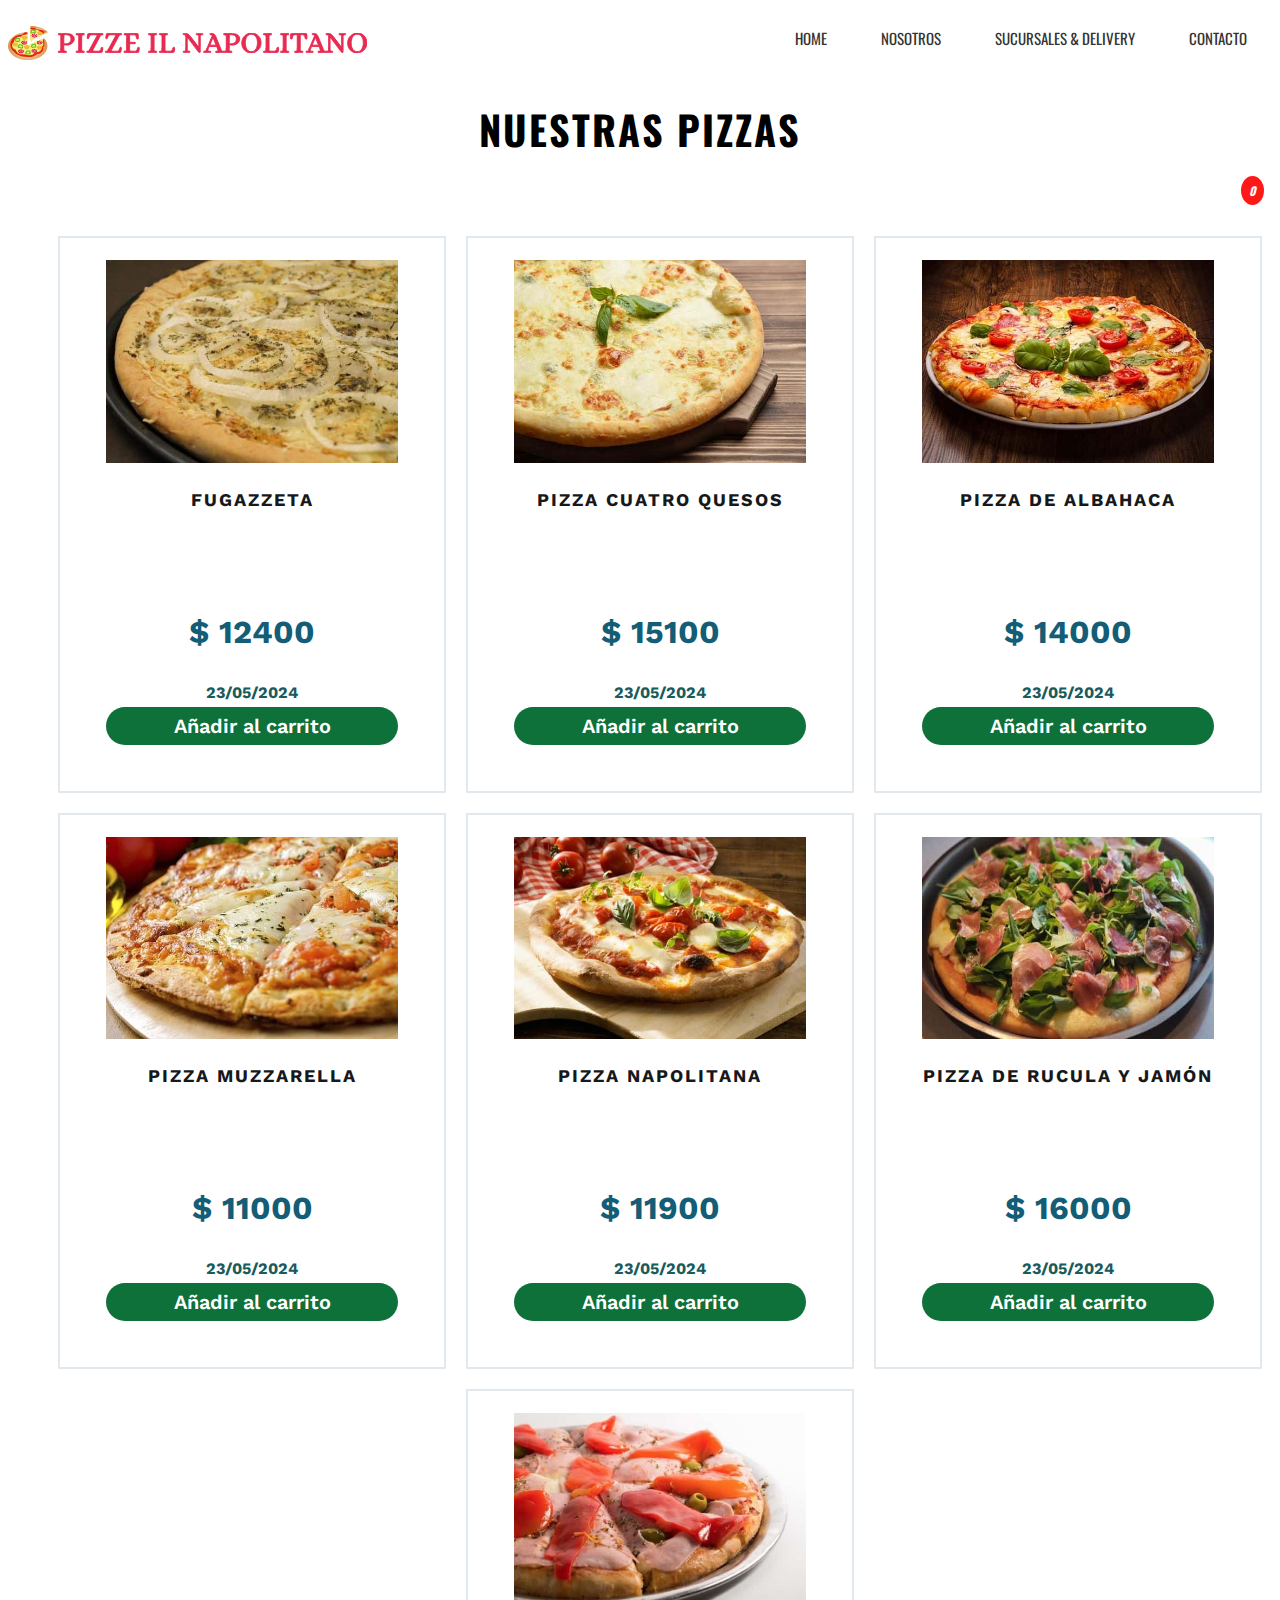
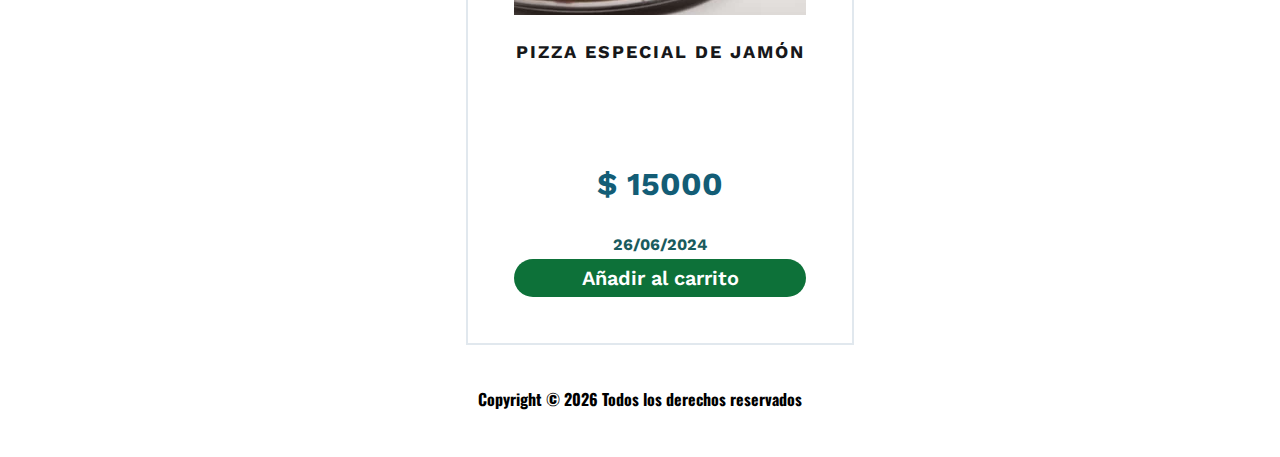
<file: index.html>
<!DOCTYPE html>
<html lang="es">

<head>
    <meta charset="UTF-8">
    <meta http-equiv="X-UA-Compatible" content="IE=edge" />
    <meta name="viewport" content="width=device-width, initial-scale=1.0">
    <title>Pizzeria Pizze Il Napolitano</title>
    <link rel="preconnect" href="https://fonts.googleapis.com">
    <link rel="preconnect" href="https://fonts.gstatic.com" crossorigin>
    <link
        href="https://fonts.googleapis.com/css2?family=Oswald:wght@200..700&family=Work+Sans:ital,wght@0,100..900;1,100..900&display=swap"
        rel="stylesheet">
    <link rel="preconnect" href="https://fonts.googleapis.com">
    <link rel="preconnect" href="https://fonts.gstatic.com" crossorigin>
    <link href="https://fonts.googleapis.com/css2?family=Work+Sans:ital,wght@0,100..900;1,100..900&display=swap"
        rel="stylesheet">
    <!-- Link font awesome-->
    <link rel="stylesheet" href="https://cdnjs.cloudflare.com/ajax/libs/font-awesome/6.5.2/css/all.min.css"
        integrity="sha512-SnH5WK+bZxgPHs44uWIX+LLJAJ9/2PkPKZ5QiAj6Ta86w+fsb2TkcmfRyVX3pBnMFcV7oQPJkl9QevSCWr3W6A=="
        crossorigin="anonymous" referrerpolicy="no-referrer" />
        <link rel="stylesheet" href="https://cdnjs.cloudflare.com/ajax/libs/animate.css/4.1.1/animate.min.css">
    <link rel="stylesheet" href="css/style.css">

</head>

<body>
    <header>
        <div id="header-container">
            <div id="logo">
                <img src="img/pizza.svg" alt="">
                <img class="logo-text" src="img/text.svg" alt="">

            </div>
            <nav>
                <ul>
                    <li><a href="#">HOME</a></li>
                    <li><a href="#">NOSOTROS</a></li>
                    <li><a href="#">SUCURSALES & DELIVERY</a></li>
                    <li><a href="#">CONTACTO</a></li>
                </ul>

            </nav>
        </div>
    </header>
    <div class="main-content">
        <h2 class="animate__animated animate__backInLeft">NUESTRAS PIZZAS</h2>
        <div id="cart">
            <i class="fa badge" id="badge" value=0><i class="fa-solid fa-cart-shopping fa-lg"></i></i>
        </div>
        <ul class="gallery">
            <li>
                <div class="card"> <!-- card es box -->
                    <figure> <img src="img/fugazzeta_cleanup.jpg" class="img-jpg" alt="fugazzeta" />
                        <figcaption>
                            <h3>FUGAZZETA</h3>
                            <p>$ 12400</p>
                            <time>23/05/2024</time>
                        </figcaption>
                        <button class="button" value="1">
                            Añadir al carrito <i class="fa-solid fa-cart-shopping"></i>
                        </button>
                    </figure>
                </div>
            </li>
            <li>
                <div class="card">
                    <figure> <img src="img/pizza-4-quesos.jpg" class="img-jpg" alt="pizza 4 quesos">
                        <figcaption>
                            <h3>PIZZA CUATRO QUESOS</h3>
                            <p>$ 15100</p>
                            <time>23/05/2024</time>
                        </figcaption>
                        <button class="button" value="2">
                            Añadir al carrito <i class="fa-solid fa-cart-shopping"></i>
                        </button>
                    </figure>
                </div>
            </li>
            <li>
                <div class="card">
                    <figure> <img src="img/pizza-de-albahaca.jpg" class="img-jpg" alt="pizza de albahaca">
                        <figcaption>
                            <h3>PIZZA DE ALBAHACA</h3>
                            <p>$ 14000</p>
                            <time>23/05/2024</time>
                        </figcaption>
                        <button class="button" value="3">
                            Añadir al carrito <i class="fa-solid fa-cart-shopping"></i>
                        </button>
                    </figure>
                </div>
            </li>
            <li>
                <div class="card">
                    <figure> <img src="img/pizza-muzzarella.jpg" class="img-jpg" alt="pizza muzzarella">
                        <figcaption>
                            <h3>PIZZA MUZZARELLA</h3>
                            <p>$ 11000</p>
                            <time>23/05/2024</time>
                        </figcaption>
                        <button class="button" value="4">
                            Añadir al carrito <i class="fa-solid fa-cart-shopping"></i>
                        </button>
                    </figure>
                </div>
            </li>
            <li>
                <div class="card">
                    <figure> <img src="img/pizza-napolitana.jpg" class="img-jpg" alt="pizza de napolitana">
                        <figcaption>
                            <h3>PIZZA NAPOLITANA</h3>
                            <p>$ 11900</p>
                            <time>23/05/2024</time>
                        </figcaption>
                        <button class="button" value="5">
                            Añadir al carrito <i class="fa-solid fa-cart-shopping"></i>
                        </button>
                    </figure>
                </div>
            </li>
            <li>
                <div class="card">
                    <figure> <img src="img/pizza-rucula-y-jamon-crudo.jpg" class="img-jpg"
                            alt="pizza de rucula y jamon crudo">
                        <figcaption>
                            <h3>PIZZA DE RUCULA Y JAMÓN</h3>
                            <p>$ 16000</p>
                            <time>23/05/2024</time>
                        </figcaption>
                        <button class="button" value="6">
                            Añadir al carrito <i class="fa-solid fa-cart-shopping"></i>
                        </button>
                    </figure>
                </div>
            </li>
            <li>
                <div class="card">
                    <figure> <img src="img/pizza-especial-de-jamon.jpg" class="img-jpg" alt="pizza especial de jamon">
                        <figcaption>
                            <h3>PIZZA ESPECIAL DE JAMÓN</h3>
                            <p>$ 15000</p>
                            <time>26/06/2024</time>
                        </figcaption>
                        <button class="button" value="7">
                            Añadir al carrito <i class="fa-solid fa-cart-shopping"></i>
                        </button>
                    </figure>
                </div>
            </li>
        </ul>
    </div>
    <footer>
        <p>Copyright &copy;
            <script> document.write(new Date().getFullYear()); </script> Todos los derechos reservados
        </p>
    </footer>
    <nav id="social">
        <a href="#"><i class="fa-brands fa-twitter"></i></a>
        <a href="#"><i class="fa-brands fa-facebook"></i></a>
        <a href="#"><i class="fa-brands fa-square-instagram"></i></a>
    </nav>
    <script></script>
    <script src="js/main.js"></script>
</body>

</html>
</file>
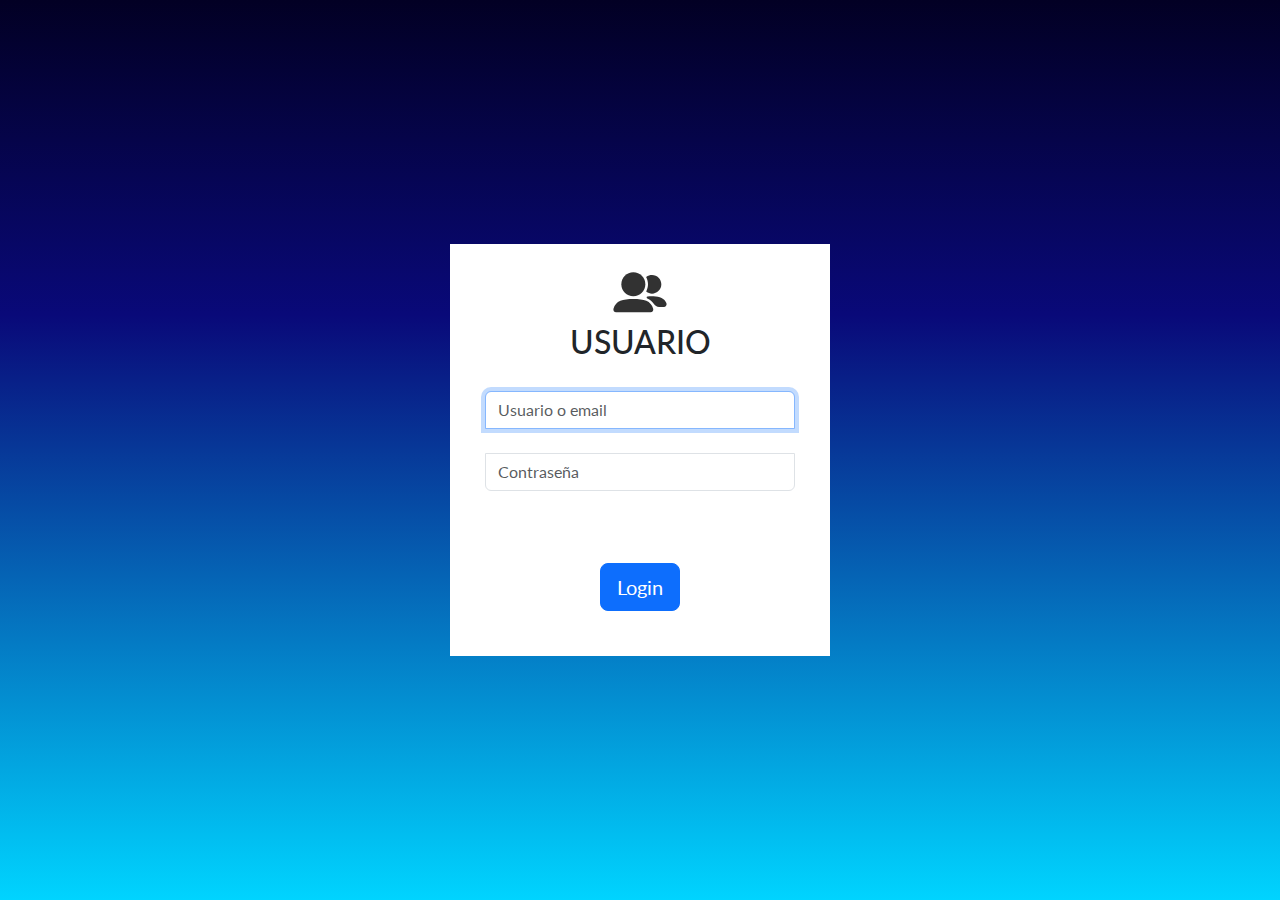
<file: login.html>
<!DOCTYPE html>
<html lang="es">

<head>
    <meta charset="UTF-8">
    <meta name="viewport" content="width=device-width, initial-scale=1.0">
    <title>Login</title>
    <link rel="preconnect" href="https://fonts.googleapis.com">
    <link rel="preconnect" href="https://fonts.gstatic.com" crossorigin>
    <link
        href="https://fonts.googleapis.com/css2?family=Lato:ital,wght@0,100;0,300;0,400;0,700;0,900;1,100;1,300;1,400;1,700;1,900&display=swap"
        rel="stylesheet">
    <link href="https://cdn.jsdelivr.net/npm/bootstrap@5.3.3/dist/css/bootstrap.min.css" rel="stylesheet"
        integrity="sha384-QWTKZyjpPEjISv5WaRU9OFeRpok6YctnYmDr5pNlyT2bRjXh0JMhjY6hW+ALEwIH" crossorigin="anonymous">
    <link rel="stylesheet" href="css/login.css">
</head>

<body>
    <div class="d-flex align-items-center justify-content-center vh-100">
        <form class="form-signin" action="login.php" method="POST" accept-charset="utf-8">
            <div class="d-flex align-items-center justify-content-center">
                <img src="img/users.svg" alt="">
            </div>
            <h2 class="text-center form-signin-heading">USUARIO</h2>
            <input type="text" placeholder="Usuario o email" required id="username" name="username"
                class="form-control login-input" autofocus>
            <br />
            <input type="password" placeholder="Contraseña" required id="password" name="password"
                class="form-control login-input" />
            <br />
            <br />
            <div id="errorMessages"></div>
            <br />
            <div class="text-center">
                <button class="btn btn-primary btn-lg btn-block" id="login" type="submit">
                    Login
                </button>
            </div>
        </form>
    </div>
    <script src="js/login.js"></script>
</body>

</html>
</file>
<file: css/style.css>
:root {
  --color-nav: #333;
}

body {
  background-color: #fff;
  font-size: 16px;
}

#header-container {
  display: flex;
  justify-content: space-between;
  align-items: center;
  margin-top: 0.625rem;
  font-family: "Oswald", sans-serif;

}

#header-container #logo {
  display: flex;
  justify-content: space-between;
  flex-direction: row;
  align-items: center;
  margin-top: 0.625rem;
  font-family: "Work Sans", sans-serif;

}

.logo-text {
  margin-left: 0.625rem;
}


nav ul li {
  list-style: none;
  display: inline;
  margin: 0.625rem;
}

nav ul li a {
  font-size: 0.9375rem;
  padding: 0.9375rem;
  color: var(--color-nav);
  text-decoration: none;
}

nav ul li a:hover {
  background-color: #e50c39;
  color: #fff;
}

.main-content h2 {
  display: flex;
  justify-content: center;
  font-size: 2.5rem;
  letter-spacing: 2px;
  color: #000;
  font-family: 'Oswald', sans-serif;
}

.gallery {
  display: flex;
  justify-content: center;
  flex-wrap: wrap;
  font-family: "Work Sans", sans-serif;
}

.gallery li {
  display: flex;
  /*  Para que las columnas tengan la misma altura. */
  box-sizing: border-box;
  list-style: none;
  width: calc(100% / 3);
  /* 33.33% */
  padding: 10px;
}

.gallery li .card {
  padding: 6px 6px 30px 6px;
  border: 2px solid #e1e8ee;
}

.gallery li .card img {
  width: 100%;
  /* Imagenes responsivas */
  max-width: 100%;
  /* Imagenes responsivas */
  height: auto;
  margin-bottom: 6px;
  justify-content: center;
}

.gallery li .card h3 {
  margin-bottom: 6px;
  text-align: center;
  font-size: 1.125rem;
  font-weight: bold;
  line-height: 100%;
  text-transform: uppercase;
  color: #17181a;
  letter-spacing: 2px;
  height: 10vh;
}


.gallery li .card p {
  text-align: center;
  font-size: 2rem;
  font-weight: bold;
  color: #135D76
}

.gallery li .card time {
  display: flex;
  justify-content: center;
  font-size: 1rem;
  font-weight: bold;
  color: #1a5b5e;
}

.gallery li .card .button {
  margin-top: 5px;
  width: 100%;
  padding: 7px;
  border: none;
  background: #0D7139;
  border-radius: 20px;
  cursor: pointer;
  font-size: 1.25rem;
  font-weight: 600;
  color: #fff;
  font-family: "Work Sans", sans-serif;
}

.gallery li .card .button:hover{
  background-color: #011a08;
}

footer {
  display: flex;
  justify-content: center;
  font-size: 1rem;
  font-family: "Oswald", sans-serif;
  font-weight: bold;
}

#social {
  display: flex;
  justify-content: center;
}

#social i {
  margin-right: 1rem;
  font-size: 1.2rem;
  color: var(--color-nav);
}

#cart {
  display: flex;
  justify-content: end;
}

.badge:after {
  content: attr(value);
  font-family: "Oswald", sans-serif;
  font-size: 0.75rem;
  font-weight: bold;
  color: #fff;
  background: red;
  border-radius: 50%;
  padding: 6px 8px;
  position: relative;
  left:-8px;
  top:-10px;
  opacity:0.9;
}

/* Search */
#search-container {
  display: flex;
  justify-content: center;
}

search-container input {
  padding: 1em 0.3em;
}

#search-container button{
  padding: 1em 2em;
  margin-left: 1em;
  background-color: #E82A51;
  color: #fff;
}



@media (max-width: 960px) {
  #header-container {
    flex-direction: column;
  }

  #header-container #logo {
    display: flex;
    flex-direction: column;
  }

  .gallery {
    flex-direction: column;
    margin-top: 60px;
  }

  .gallery li {
    width: 100%;
    justify-content: center;
  }

  .img-jpg {
    width: 100%;
    /* Imagenes responsivas */
    max-width: 100%;
    /* Imagenes responsivas */
    height: auto;
  }
}
</file>
<file: css/login.css>
body{
    font-family: "Lato", sans-serif;
    background: rgb(2,0,36);
    background: linear-gradient(180deg, rgba(2,0,36,1) 0%, rgba(9,9,121,1) 35%, rgba(0,212,255,1) 100%); 
}

.form-signin {
    width: 100%;
    max-width: 380px;
    background-color: #fff;
    border: none;
    padding: 15px 35px 45px 35px;
  }

  .form-signin-heading {
    margin-bottom: 30px;
  }

  input[type="text"] {
    border-bottom-left-radius: 0;
    border-bottom-right-radius: 0;
  }
  
  input[type="password"] {
    border-top-left-radius: 0;
    border-top-right-radius: 0;
  }

  #errorMessages{
    text-align: center;
    color:#d1001f;
    font-size:0.8rem;
  }
</file>
